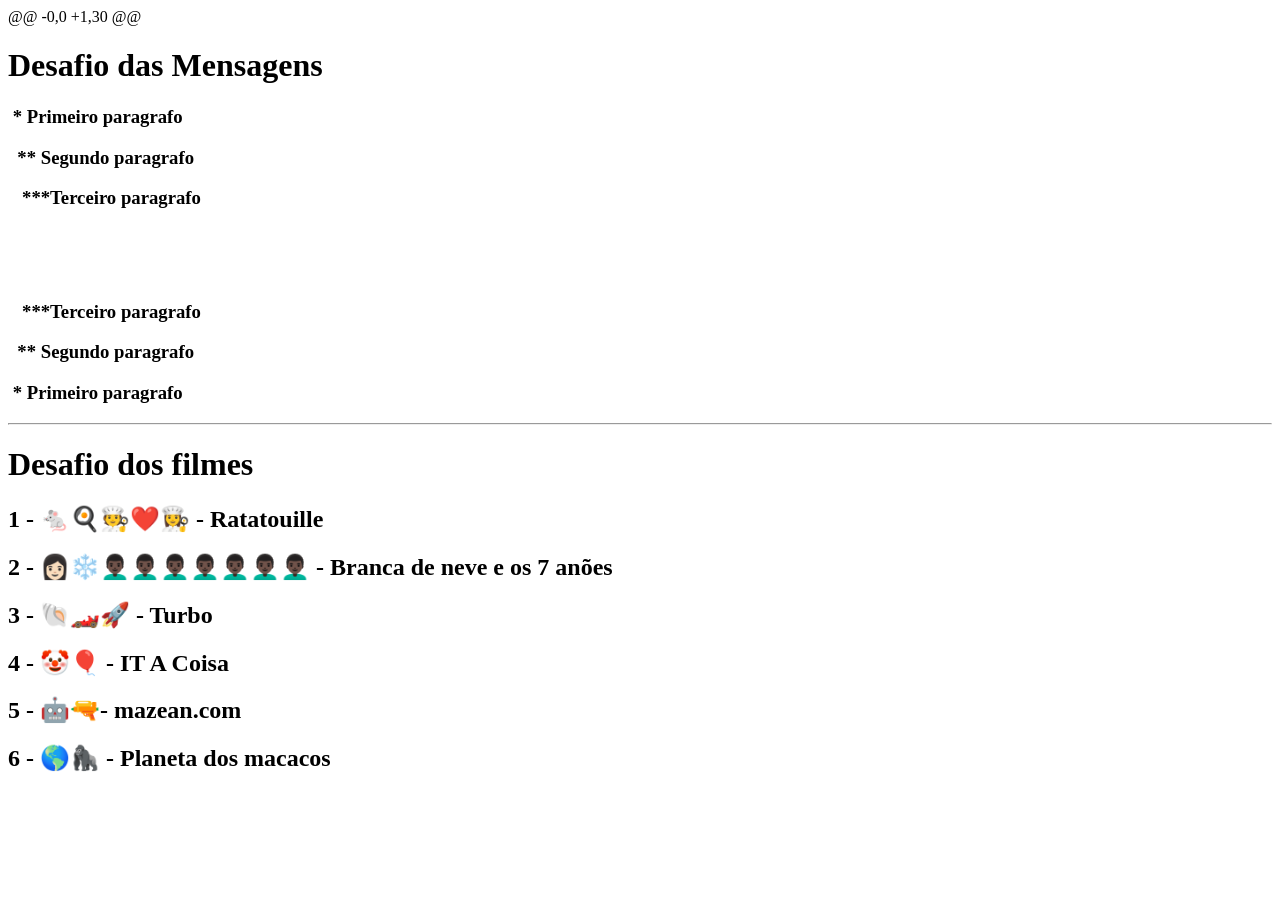
<file: Aula07/index.html>
@@ -0,0 +1,30 @@
<!DOCTYPE html>
<html lang="en">
<head>
    <meta charset="UTF-8">
    <meta http-equiv="X-UA-Compatible" content="IE=edge">
    <meta name="viewport" content="width=device-width, initial-scale=1.0">
    <title>Document</title>
</head>
<body>
    <h1>Desafio das Mensagens</h1>
    <h3>&nbsp;* Primeiro paragrafo</h3>
    <h3>&nbsp;&nbsp;** Segundo paragrafo</h3>
    <h3>&nbsp;&nbsp;&nbsp;***Terceiro paragrafo</h3>
    <br>
    <br>
    <br>
    <h3>&nbsp;&nbsp;&nbsp;***Terceiro paragrafo</h3>
    <h3>&nbsp;&nbsp;** Segundo paragrafo</h3>
    <h3>&nbsp;* Primeiro paragrafo</h3>
    <hr>
    <h1>Desafio dos filmes</h1>
    <h2>1 - 🐁🍳🧑‍🍳❤️👩‍🍳 - Ratatouille</h2>
    <h2>2 - 👩🏻❄️👨🏿‍🦱👨🏿‍🦱👨🏿‍🦱👨🏿‍🦱👨🏿‍🦱👨🏿‍🦱👨🏿‍🦱 - Branca de neve e os 7 anões</h2>
    <h2>3 - 🐚🏎️🚀 - Turbo</h2>
    <h2>4 - 🤡🎈 - IT A Coisa</h2>
    <h2>5 - 🤖🔫- mazean.com </h2>
    <h2>6 - 🌎🦍 - Planeta dos macacos</h2>

</body>
</html>
</file>
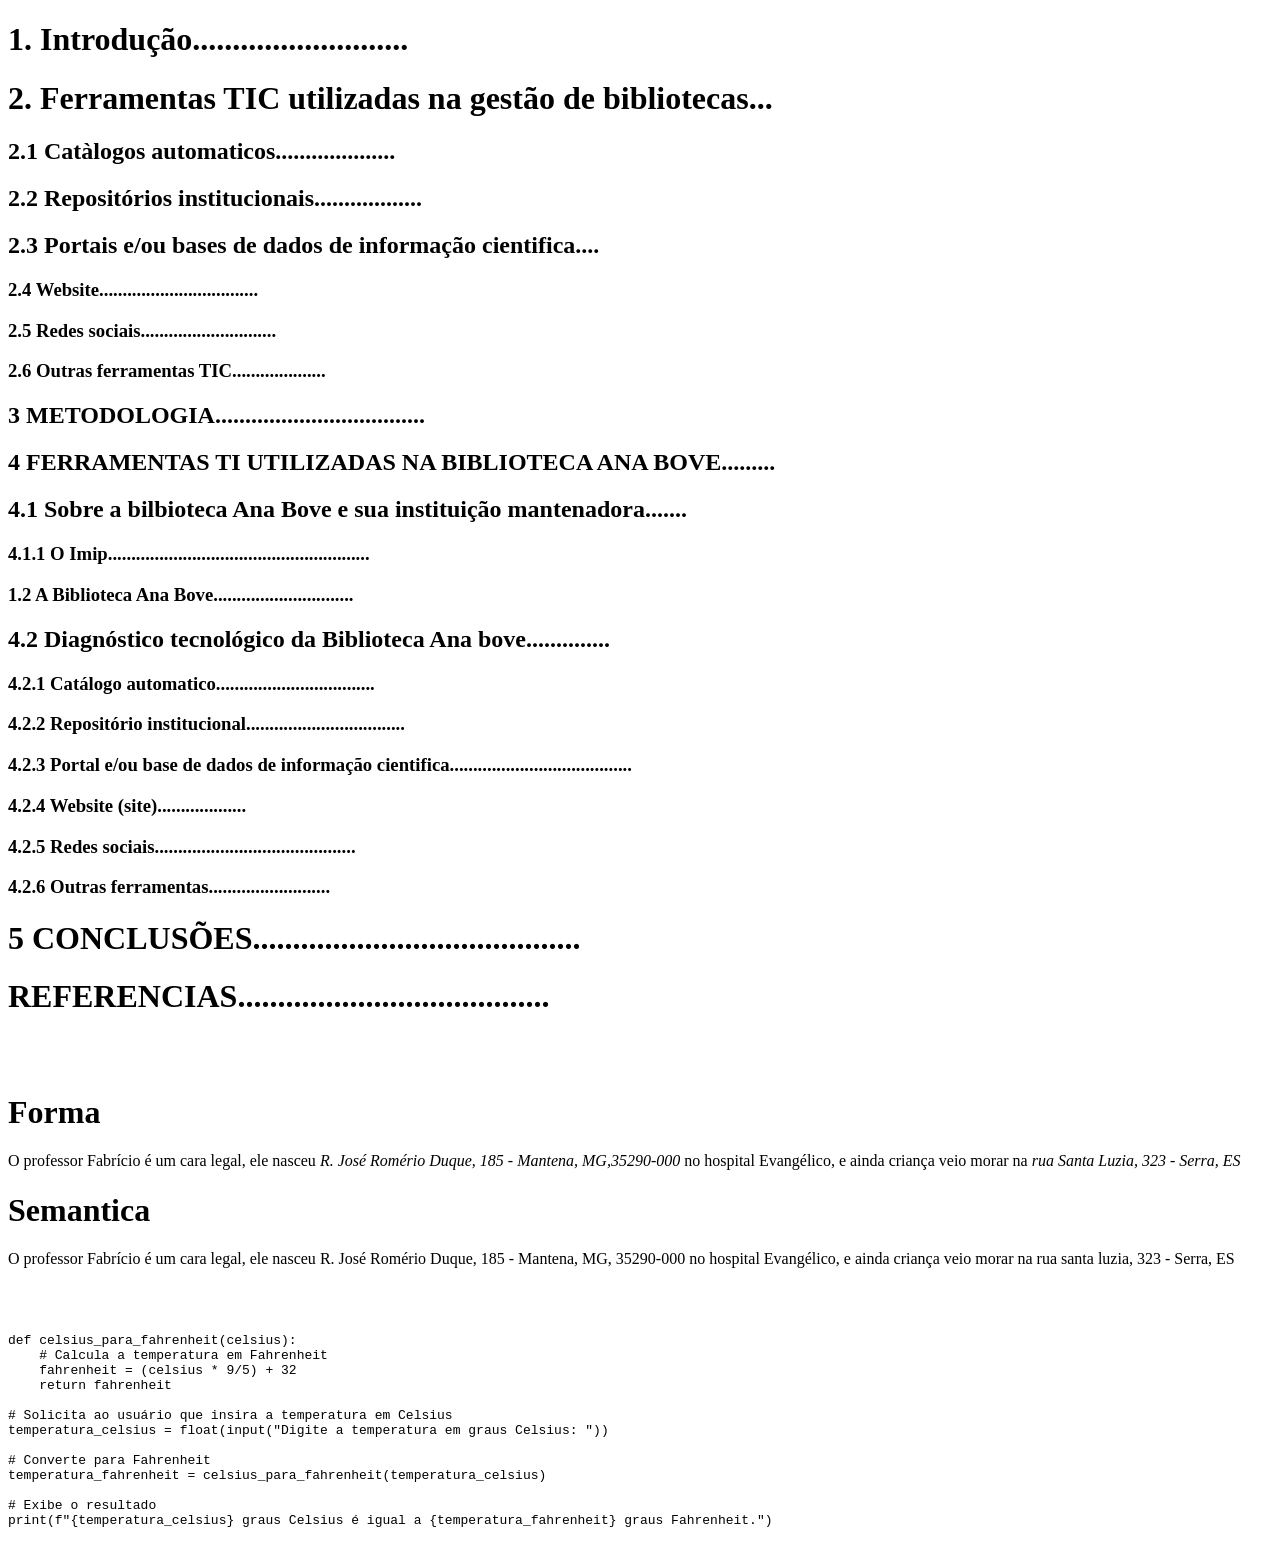
<file: Aula10/index.html>
<!DOCTYPE html>
<html lang="en">
<head>
    <meta charset="UTF-8">
    <meta http-equiv="X-UA-Compatible" content="IE=edge">
    <meta name="viewport" content="width=ph1
, initial-scale=1.0">
    <title>Aula 10</title>
</head>
<body>
    <h1>1. Introdução...........................</h1>
    <h1>2. Ferramentas TIC utilizadas na gestão de bibliotecas...</h1>
<h2>2.1 Catàlogos automaticos....................</h2>
<h2>2.2 Repositórios institucionais..................</h2>
<h2>2.3 Portais e/ou bases de dados de informação cientifica....</h2>
<h3>2.4 Website..................................</h3>
<h3>2.5 Redes sociais.............................</h3>
<h3>2.6 Outras ferramentas TIC....................</h3>
<h2>3 METODOLOGIA...................................</h2>
<h2> 4 FERRAMENTAS TI UTILIZADAS NA BIBLIOTECA ANA BOVE.........</h2>
<h2>4.1 Sobre a bilbioteca Ana Bove e sua instituição mantenadora.......</h2>
<h3>4.1.1 O Imip........................................................</h3>
<h3>1.2 A Biblioteca Ana Bove..............................</h3>
<h2>4.2 Diagnóstico tecnológico da Biblioteca Ana bove..............</h2>
<h3>4.2.1 Catálogo automatico..................................</h3>
<h3>4.2.2 Repositório institucional..................................</h3>
<h3>4.2.3 Portal e/ou base de dados de informação cientifica.......................................</h3>
<h3>4.2.4 Website (site)...................</h3>
<h3>4.2.5 Redes sociais...........................................</h3>
<h3>4.2.6 Outras ferramentas..........................</h3>
<h1>5 CONCLUSÕES.........................................</h1>
<h1>REFERENCIAS.......................................</h1>
<br>
<br>
<h1> Forma </h1>
<p> O professor Fabrício é um cara legal, ele nasceu
    <i> R. José Romério Duque, 185 - Mantena, MG,35290-000 </i> no hospital Evangélico, e ainda criança veio morar na <i> rua Santa Luzia, 323 - Serra, ES</i>
</p>
<h1> Semantica</h1>
<p> O professor Fabrício é um cara legal, ele nasceu <addres> R. José Romério Duque, 185 - Mantena, MG, 35290-000 </addres>no hospital Evangélico, e ainda criança veio morar na</adress> rua santa luzia, 323 - Serra, ES </p></p>
<br>
<br>
<pre><code>def celsius_para_fahrenheit(celsius):
    # Calcula a temperatura em Fahrenheit
    fahrenheit = (celsius * 9/5) + 32
    return fahrenheit

# Solicita ao usuário que insira a temperatura em Celsius
temperatura_celsius = float(input("Digite a temperatura em graus Celsius: "))

# Converte para Fahrenheit
temperatura_fahrenheit = celsius_para_fahrenheit(temperatura_celsius)

# Exibe o resultado
print(f"{temperatura_celsius} graus Celsius é igual a {temperatura_fahrenheit} graus Fahrenheit.")
</code></pre>



</body>
</html>
</file>
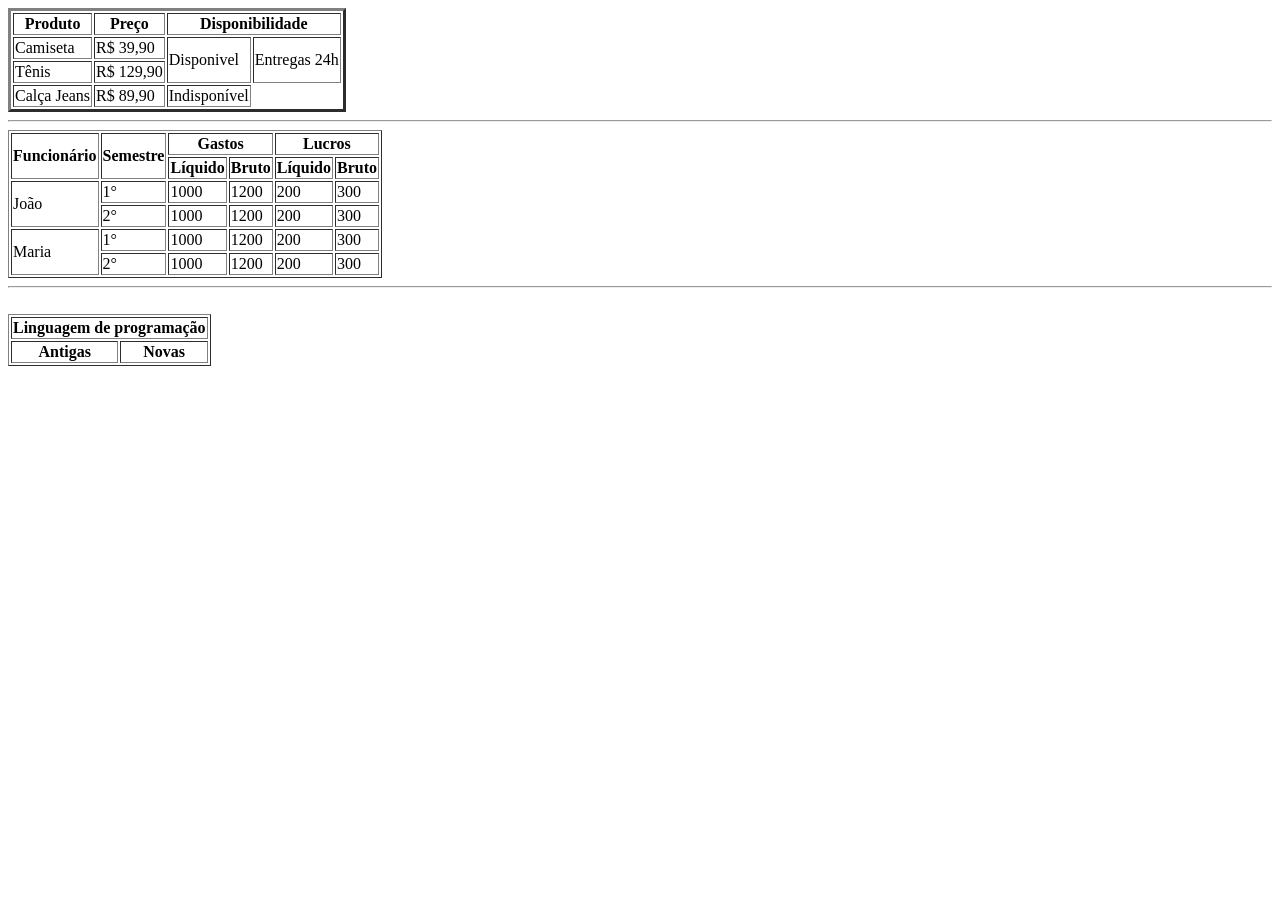
<file: Aula12/index.html>
<!DOCTYPE html>
<html lang="en">
<head>
    <meta charset="UTF-8">
    <meta http-equiv="X-UA-Compatible" content="IE=edge">
    <meta name="viewport" content="width=device-width, initial-scale=1.0">
    <title>Document</title>
</head>
<body>
    <table border="3">
        <thead>
            <tbody>
        <tr>
            <th>Produto</th>
            <th>Preço</th>
            <th colspan="2">Disponibilidade</th>
        </tr>
        </thead>
             <td>Camiseta</td>
             <td>R$ 39,90</td>
             <td rowspan="2">Disponivel</td>
             <td rowspan="2">Entregas 24h</td>
             
        </tr>
        <tr>
            <td>Tênis</td>
            <td>R$ 129,90</td>
            
        </tr>   
            </tbody>
        
        <tr>
            <td>Calça Jeans</td>
            <td>R$ 89,90</td>
            <td>Indisponível</td>
        </tr>
    </table>
    
    
    <hr>
    <table border="1">
        <thead>
        <tbody>
            <tr>
                <th rowspan="2">Funcionário</th>
                <th rowspan="2">Semestre</th>
                <th colspan="2">Gastos</th>
                <th colspan="2">Lucros</th>
            </tr>
        </thead>
        <th>Líquido</th>
        <th>Bruto</th>
        <th>Líquido</th>
        <th>Bruto</th>
        <tr>
            <td rowspan="2">João</td>
            <td>1°</td>
            <td>1000</td>
            <td>1200</td>
            <td>200</td>
            <td>300</td>
        </tr>
        <tr>
            <td>2°</td>
            <td>1000</td>
            <td>1200</td>
            <td>200</td>
            <td>300</td>
        </tr>
        <tr>
            <td rowspan="2">Maria</td>
            <td>1°</td>
            <td>1000</td>
            <td>1200</td>
            <td>200</td>
            <td>300</td>
        </tr>
        <tr>
            <td>2°</td>
            <td>1000</td>
            <td>1200</td>
            <td>200</td>
            <td>300</td>
        </tr>
        </tbody>
    </table>
    <hr>
    <br>
    <table border="1">
        <thead>
        <tbody>
            <tr>
                <th colspan="4">Linguagem de programação</th>
            </tr>
        <tr>
            <th rowspan="2">Antigas</th>
            <th rowspan="2">Novas</th>
        </tr>
        <tr>
            
        </tr>

    
    </table>

</body>
</html>
</file>
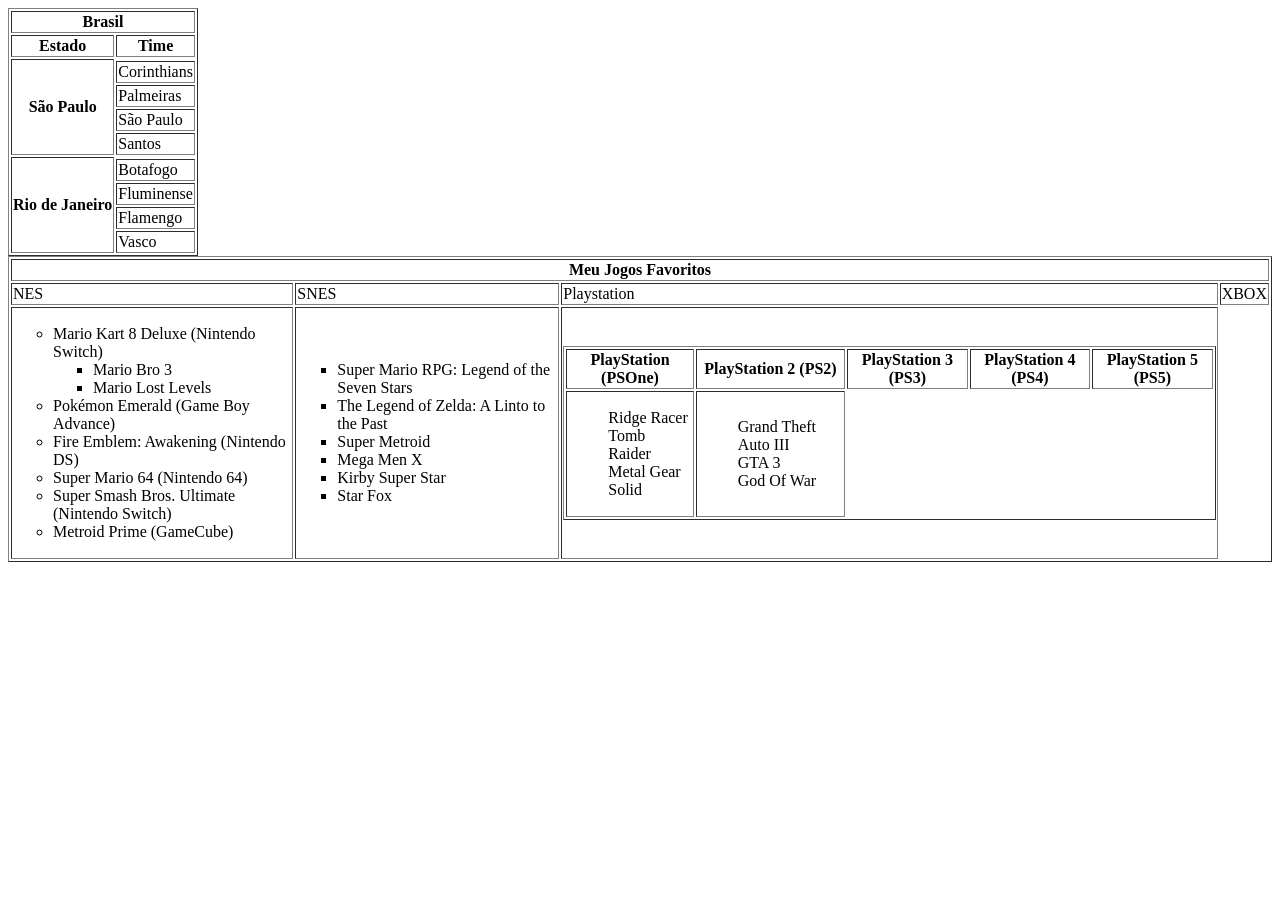
<file: Aula13/index.html>
<!DOCTYPE html>
<html lang="en">
<head>
    <meta charset="UTF-8">
    <meta http-equiv="X-UA-Compatible" content="IE=edge">
    <meta name="viewport" content="width=device-width, initial-scale=1.0">
    <title>Document</title>
</head>
<body>
    <table border="1">
        <thead>
            <tbody>
                <tr>
                    <th colspan="2">Brasil</th>
                </tr>
                <tr>
                    <th>Estado</th>
                    <th>Time</th>
                </tr>
                <tr>
                    <th rowspan="5">São Paulo</th>
                </tr>
                <tr>
                    <td>Corinthians</td>
                </tr>
                <tr>
                    <td>Palmeiras</td>
                </tr>
                <tr>
                    <td>São Paulo</td>
                </tr>
                <tr>
                    <td>Santos</td>
                </tr>
                <tr>
                    <th rowspan="5">Rio de Janeiro</th>
                </tr>
                <tr>
                    <td>Botafogo</td>
                </tr>
                <tr>
                    <td>Fluminense</td>
                </tr>
                <tr>
                    <td>Flamengo</td>
                </tr>
                <tr>
                    <td>Vasco</td>
                </tr>
                </tr>

            </tbody>
        </thead>
    </table>
    <table border="1">
        <thead>
            <tbody>
                <tr>
                <th colspan="10">Meu Jogos Favoritos</th>
                </tr>
                <tr>
                    <td>NES</td>
                    <td>SNES</td>
                    <td>Playstation</td>
                    <td>XBOX</td>
                </tr>
                <tr>
                    <td>
                        <ul style="list-style-type: circle">
                            <li> Mario Kart 8 Deluxe (Nintendo Switch)</li>
                            <ul style="list-style-type: square">
                            <li>Mario Bro 3</li>
                            <li> Mario Lost Levels</li>
                            </ul>
                            <li>Pokémon Emerald (Game Boy Advance)</li>
                            <li> Fire Emblem: Awakening (Nintendo DS)</li>
                            <li>Super Mario 64 (Nintendo 64)</li>
                            <li>Super Smash Bros. Ultimate (Nintendo Switch)</li>
                            <li>Metroid Prime (GameCube)</li>
                        </ul>
                    </td>
                    <td>
                        <ul style="list-style-type: square">
                        <li>Super Mario RPG: Legend of the Seven Stars</li>
                        <li>The Legend of Zelda: A Linto to the Past</li>
                        <li>Super Metroid</li>
                        <li>Mega Men X</li>
                        <li>Kirby Super Star</li>
                        <li>Star Fox</li>
                        </ul>
                    </td>
                    <td>
                        <table border="1">
                                <th>PlayStation (PSOne)</th>
                                <th>PlayStation 2 (PS2)</th>
                                <th>PlayStation 3 (PS3)</th>
                                <th>PlayStation 4 (PS4)</th>
                                <th>PlayStation 5 (PS5)</th>
                                <tr>
                                    <td>
                                        <ul style="list-style-type: none">
                                            <li>Ridge Racer</li>
                                            <li>Tomb Raider</li>
                                            <li>Metal Gear</li>
                                            <li>Solid</li>
                                        </ul>
                                    </td>
                                    <td>
                                        <ul type="none">
                                            <li>Grand Theft Auto III</li>
                                            <li>GTA 3</li>
                                            <li>God Of War</li>
                                        </ul>
                                    </td>
                                </tr>
                        </table>
                    </td>
                    </table>
                </tr>
            </tbody>
        </thead>
    </table>
</body>
</html>
</file>
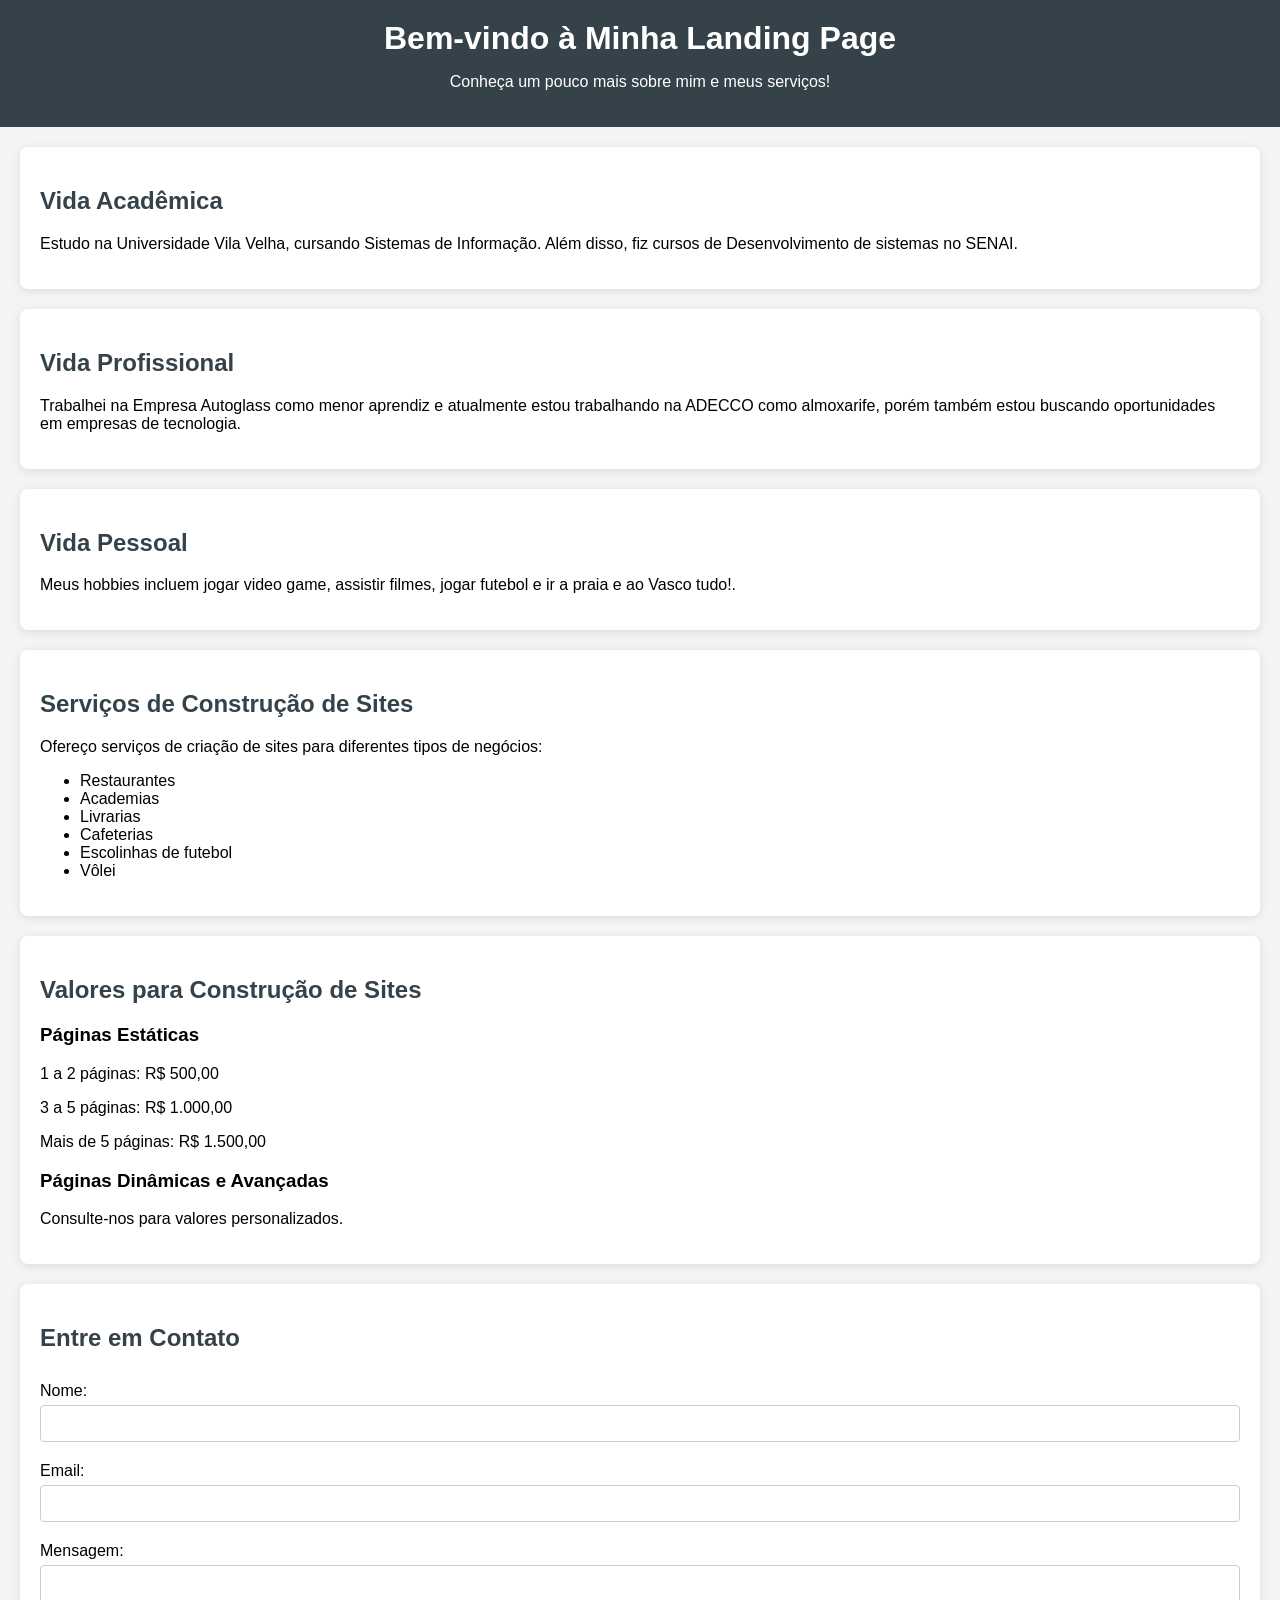
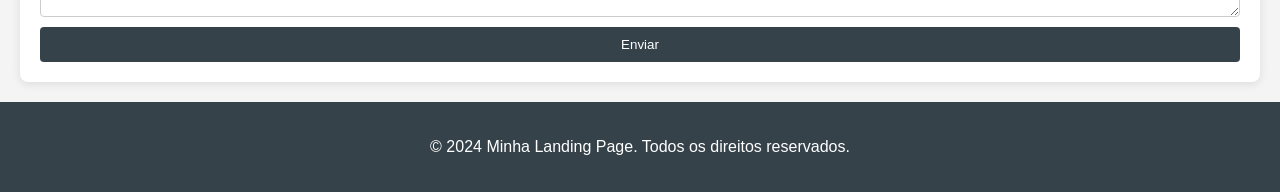
<file: HTMLCSS/index.html>
<!DOCTYPE html>
<html lang="pt-BR">
<head>
    <meta charset="UTF-8">
    <meta name="viewport" content="width=device-width, initial-scale=1.0">
    <link rel="stylesheet" href="styles.css">
    <title>Minha Landing Page</title>
</head>
<body>
    <header>
        <h1>Bem-vindo à Minha Landing Page</h1>
        <p>Conheça um pouco mais sobre mim e meus serviços!</p>
    </header>

    <section id="academica">
        <h2>Vida Acadêmica</h2>
        <p>Estudo na Universidade Vila Velha, cursando Sistemas de Informação. Além disso, fiz cursos de Desenvolvimento de sistemas no SENAI.</p>
    </section>

    <section id="profissional">
        <h2>Vida Profissional</h2>
        <p>Trabalhei na Empresa Autoglass como menor aprendiz e atualmente estou trabalhando na ADECCO como almoxarife, porém também 
            estou buscando oportunidades em empresas de tecnologia.</p>
    </section>

    <section id="pessoal">
        <h2>Vida Pessoal</h2>
        <p>Meus hobbies incluem jogar video game, assistir filmes, jogar futebol e ir a praia e ao Vasco tudo!.</p>
    </section>

    <section id="servicos">
        <h2>Serviços de Construção de Sites</h2>
        <p>Ofereço serviços de criação de sites para diferentes tipos de negócios:</p>
        <ul>
            <li>Restaurantes</li>
            <li>Academias</li>
            <li>Livrarias</li>
            <li>Cafeterias</li>
            <li>Escolinhas de futebol</li>
            <li>Vôlei</li>
        </ul>
    </section>

    <section id="valores">
        <h2>Valores para Construção de Sites</h2>
        <h3>Páginas Estáticas</h3>
        <p>1 a 2 páginas: R$ 500,00</p>
        <p>3 a 5 páginas: R$ 1.000,00</p>
        <p>Mais de 5 páginas: R$ 1.500,00</p>

        <h3>Páginas Dinâmicas e Avançadas</h3>
        <p>Consulte-nos para valores personalizados.</p>
    </section>

    <section id="contato">
        <h2>Entre em Contato</h2>
        <form>
            <label for="nome">Nome:</label>
            <input type="text" id="nome" name="nome" required>

            <label for="email">Email:</label>
            <input type="email" id="email" name="email" required>

            <label for="mensagem">Mensagem:</label>
            <textarea id="mensagem" name="mensagem" required></textarea>

            <button type="submit">Enviar</button>
        </form>
    </section>

    <footer>
        <p>&copy; 2024 Minha Landing Page. Todos os direitos reservados.</p>
    </footer>
</body>
</html>
</file>
<file: HTMLCSS/styles.css>
body {
    font-family: Arial, sans-serif;
    margin: 0;
    padding: 0;
    background-color: #f4f4f4;
}

header {
    background: #35424a;
    color: #ffffff;
    padding: 20px 0;
    text-align: center;
}

h1 {
    margin: 0;
}

h2 {
    color: #35424a;
}

section {
    padding: 20px;
    margin: 20px;
    background: #ffffff;
    border-radius: 8px;
    box-shadow: 0 2px 10px rgba(0, 0, 0, 0.1);
}

form {
    display: flex;
    flex-direction: column;
}

label {
    margin: 10px 0 5px;
}

input, textarea {
    padding: 10px;
    margin-bottom: 10px;
    border: 1px solid #ccc;
    border-radius: 4px;
}

button {
    padding: 10px;
    background: #35424a;
    color: #ffffff;
    border: none;
    border-radius: 4px;
    cursor: pointer;
}

button:hover {
    background: #46a049;
}

footer {
    text-align: center;
    padding: 20px;
    background: #35424a;
    color: #ffffff;
}
</file>
